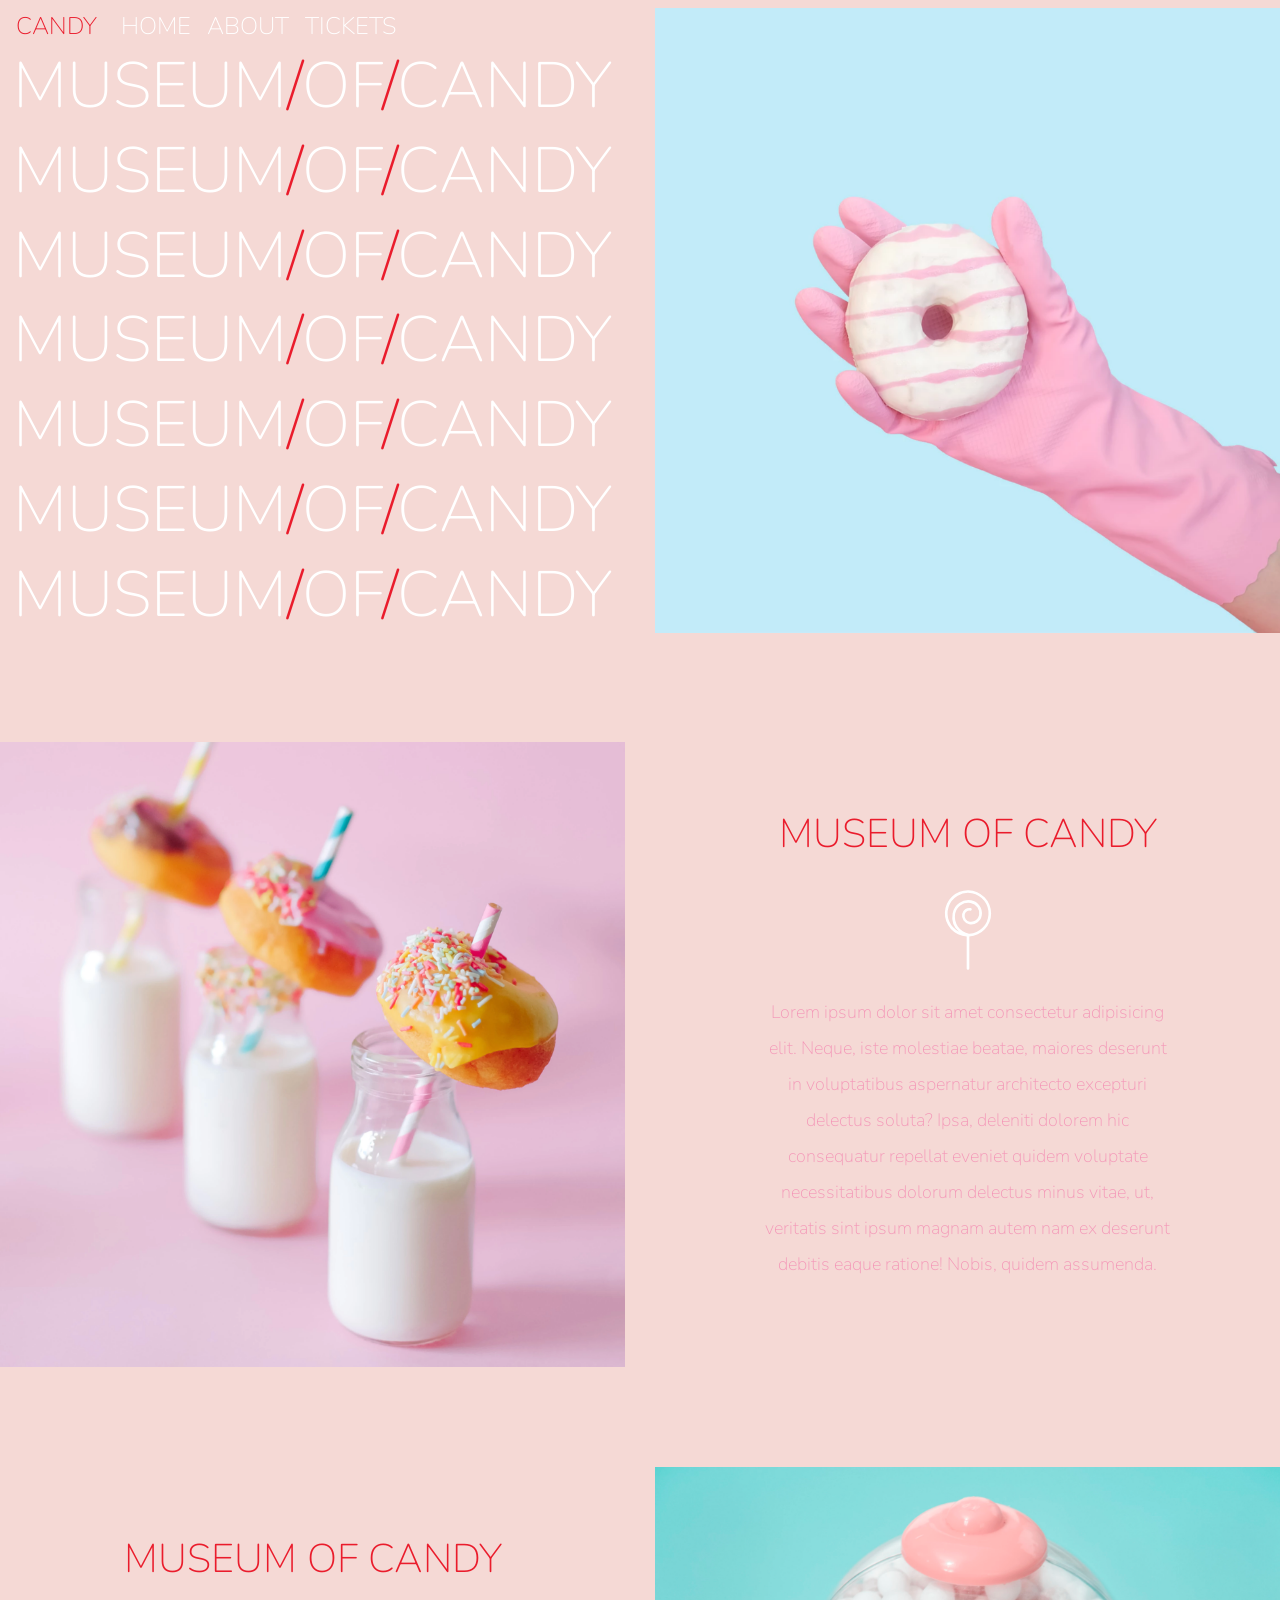
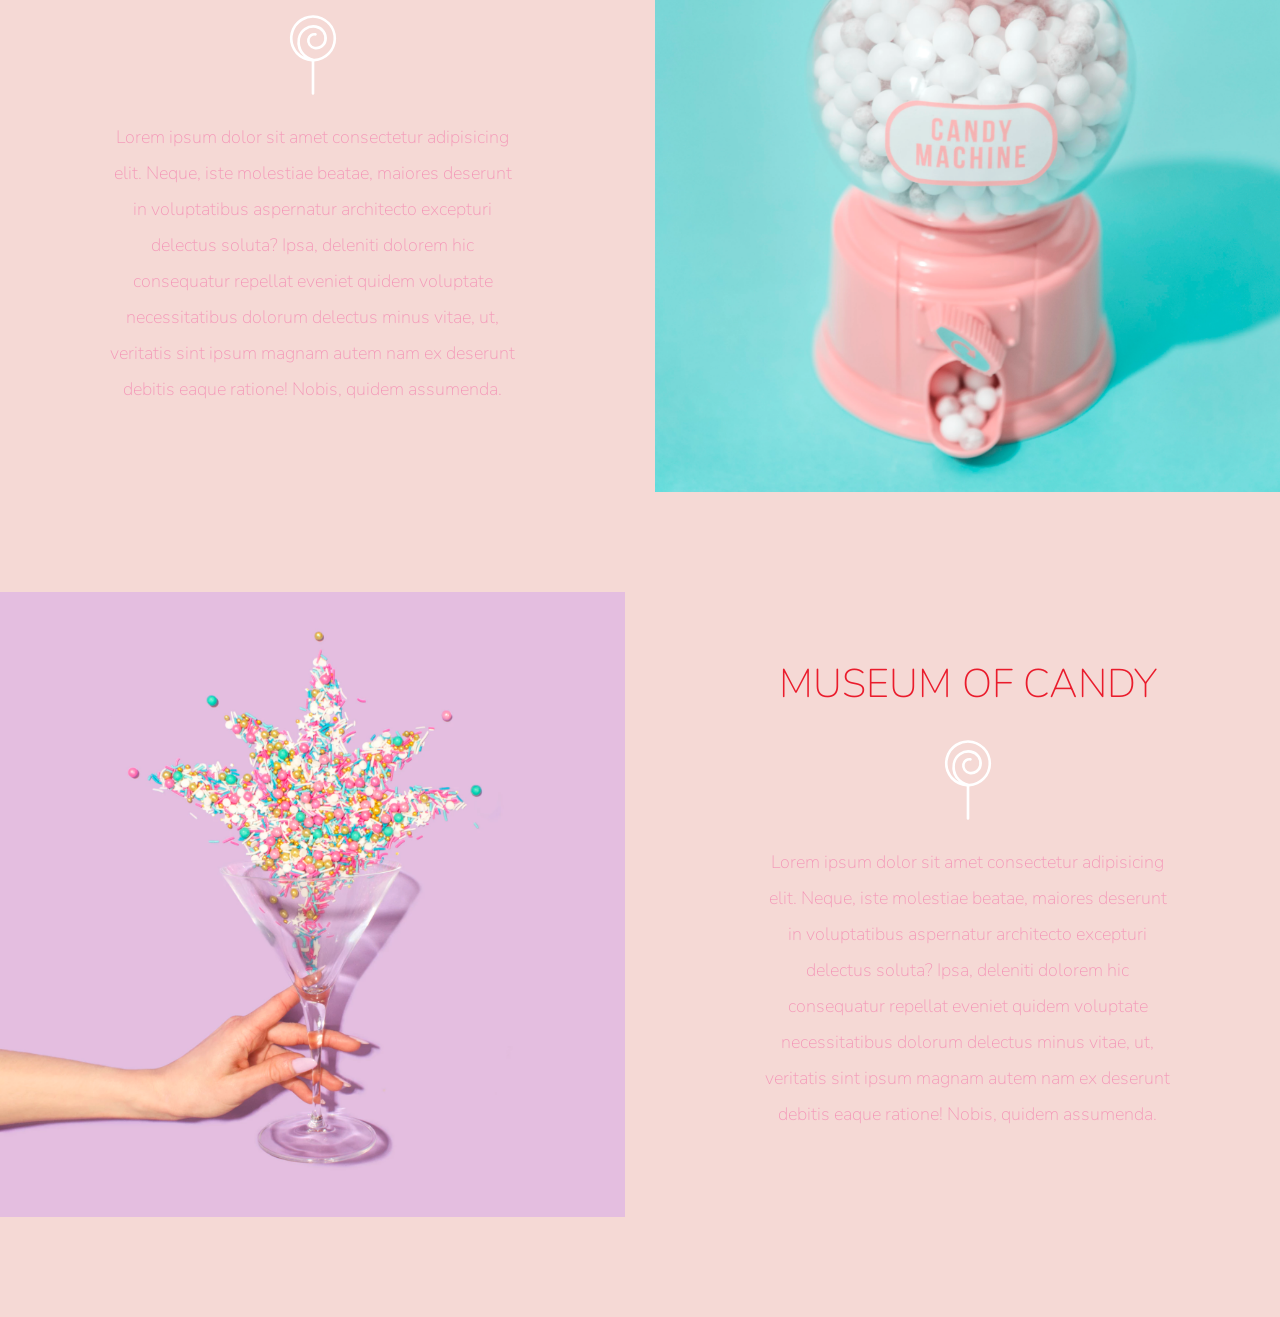
<file: index.html>
<!DOCTYPE html>
<html lang="en">
  <head>
    <meta charset="utf-8" />
    <meta
      name="viewport"
      content="width=device-width, initial-scale=1, shrink-to-fit=no"
    />

    <link
      href="https://fonts.googleapis.com/css?family=Nunito:200,300,400,700"
      rel="stylesheet"
    />

    <link
      rel="stylesheet"
      href="https://stackpath.bootstrapcdn.com/bootstrap/4.1.3/css/bootstrap.min.css"
      integrity="sha384-MCw98/SFnGE8fJT3GXwEOngsV7Zt27NXFoaoApmYm81iuXoPkFOJwJ8ERdknLPMO"
      crossorigin="anonymous"
    />

    <link rel="stylesheet" href="app.css" />

    <title>Museum of Candy</title>
  </head>

  <body>
    <nav
      id="mainNavbar"
      class="navbar navbar-dark navbar-expand-md py-0 fixed-top"
    >
      <a href="#" class="navbar-brand">CANDY</a>
      <button
        class="navbar-toggler"
        data-toggle="collapse"
        data-target="#navLinks"
        aria-label="Toggle navigation"
      >
        <span class="navbar-toggler-icon"></span>
      </button>
      <div class="collapse navbar-collapse" id="navLinks">
        <ul class="navbar-nav">
          <li class="nav-item">
            <a href="" class="nav-link">HOME</a>
          </li>
          <li class="nav-item">
            <a href="" class="nav-link">ABOUT</a>
          </li>
          <li class="nav-item">
            <a href="" class="nav-link">TICKETS</a>
          </li>
        </ul>
      </div>
    </nav>

    <section class="container-fluid px-0">
      <div class="row align-items-center">
        <div class="col-lg-6">
          <div
            id="headingGroup"
            class="text-white text-center d-none d-lg-block mt-5"
          >
            <h1 class="">MUSEUM<span>/</span>OF<span>/</span>CANDY</h1>
            <h1 class="">MUSEUM<span>/</span>OF<span>/</span>CANDY</h1>
            <h1 class="">MUSEUM<span>/</span>OF<span>/</span>CANDY</h1>
            <h1 class="">MUSEUM<span>/</span>OF<span>/</span>CANDY</h1>
            <h1 class="">MUSEUM<span>/</span>OF<span>/</span>CANDY</h1>
            <h1 class="">MUSEUM<span>/</span>OF<span>/</span>CANDY</h1>
            <h1 class="">MUSEUM<span>/</span>OF<span>/</span>CANDY</h1>
          </div>
        </div>
        <div class="col-lg-6">
          <img class="img-fluid" src="imgs/hand2.png" alt="" />
        </div>
      </div>
    </section>

    <section class="container-fluid px-0">
      <div class="row align-items-center content">
        <div class="col-md-6 order-2 order-md-1">
          <img src="imgs/milk.png" alt="" class="img-fluid" />
        </div>
        <div class="col-md-6 text-center order-1 order-md-2">
          <div class="row justify-content-center">
            <div class="col-10 col-lg-8 blurb mb-5 mb-md-0">
              <h2>MUSEUM OF CANDY</h2>
              <img
                src="imgs/lolli_icon.png"
                alt=""
                class="d-none d-lg-inline"
              />
              <p class="lead">
                Lorem ipsum dolor sit amet consectetur adipisicing elit. Neque,
                iste molestiae beatae, maiores deserunt in voluptatibus
                aspernatur architecto excepturi delectus soluta? Ipsa, deleniti
                dolorem hic consequatur repellat eveniet quidem voluptate
                necessitatibus dolorum delectus minus vitae, ut, veritatis sint
                ipsum magnam autem nam ex deserunt debitis eaque ratione! Nobis,
                quidem assumenda.
              </p>
            </div>
          </div>
        </div>
      </div>
      <div class="row align-items-center content">
        <div class="col-md-6 text-center">
          <div class="row justify-content-center">
            <div class="col-10 col-lg-8 blurb mb-5 mb-md-0">
              <h2>MUSEUM OF CANDY</h2>
              <img
                src="imgs/lolli_icon.png"
                alt=""
                class="d-none d-lg-inline"
              />
              <p class="lead">
                Lorem ipsum dolor sit amet consectetur adipisicing elit. Neque,
                iste molestiae beatae, maiores deserunt in voluptatibus
                aspernatur architecto excepturi delectus soluta? Ipsa, deleniti
                dolorem hic consequatur repellat eveniet quidem voluptate
                necessitatibus dolorum delectus minus vitae, ut, veritatis sint
                ipsum magnam autem nam ex deserunt debitis eaque ratione! Nobis,
                quidem assumenda.
              </p>
            </div>
          </div>
        </div>
        <div class="col-md-6">
          <img src="imgs/gumball.png" alt="" class="img-fluid" />
        </div>
      </div>
      <div class="row align-items-center content">
        <div class="col-md-6 order-2 order-md-1">
          <img src="imgs/sprinkles.png" alt="" class="img-fluid" />
        </div>
        <div class="col-md-6 text-center order-1 order-md-2">
          <div class="row justify-content-center">
            <div class="col-10 col-lg-8 blurb mb-5 mb-md-0">
              <h2>MUSEUM OF CANDY</h2>
              <img
                src="imgs/lolli_icon.png"
                alt=""
                class="d-none d-lg-inline"
              />
              <p class="lead">
                Lorem ipsum dolor sit amet consectetur adipisicing elit. Neque,
                iste molestiae beatae, maiores deserunt in voluptatibus
                aspernatur architecto excepturi delectus soluta? Ipsa, deleniti
                dolorem hic consequatur repellat eveniet quidem voluptate
                necessitatibus dolorum delectus minus vitae, ut, veritatis sint
                ipsum magnam autem nam ex deserunt debitis eaque ratione! Nobis,
                quidem assumenda.
              </p>
            </div>
          </div>
        </div>
      </div>
    </section>

    <script
      src="https://code.jquery.com/jquery-3.3.1.slim.min.js"
      integrity="sha384-q8i/X+965DzO0rT7abK41JStQIAqVgRVzpbzo5smXKp4YfRvH+8abtTE1Pi6jizo"
      crossorigin="anonymous"
    ></script>
    <script
      src="https://cdnjs.cloudflare.com/ajax/libs/popper.js/1.14.3/umd/popper.min.js"
      integrity="sha384-ZMP7rVo3mIykV+2+9J3UJ46jBk0WLaUAdn689aCwoqbBJiSnjAK/l8WvCWPIPm49"
      crossorigin="anonymous"
    ></script>
    <script
      src="https://stackpath.bootstrapcdn.com/bootstrap/4.1.3/js/bootstrap.min.js"
      integrity="sha384-ChfqqxuZUCnJSK3+MXmPNIyE6ZbWh2IMqE241rYiqJxyMiZ6OW/JmZQ5stwEULTy"
      crossorigin="anonymous"
    ></script>

    <script>
      $(function () {
        $(document).scroll(function () {
          var $nav = $("#mainNavbar");
          $nav.toggleClass("scrolled", $(this).scrollTop() > $nav.height());
        });
      });
    </script>
  </body>
</html>
</file>
<file: app.css>
body {
    background: #f5d9d5;
    font-family: "Nunito", sans-serif;
}

.blurb h2 {
   color: #EA1C2C;
   font-weight: 100;
   font-size: 2.5rem;
}

.blurb p {
    color: #f498b8;
    font-weight: 100;
    font-size: 1.125rem;
    line-height: 2;
}

.content {
    margin-top: 100px;
    margin-bottom: 100px;
}

#mainNavbar {
    font-size: 1.5rem;
    font-weight: 100;    
}

#mainNavbar .nav-link {
    color: white;
}

#mainNavbar .nav-link:hover {
    color: #EA1C2C;
}

#mainNavbar .navbar-brand {
    color: #EA1C2C;
    font-size: 1.5rem;
}

#headingGroup span {
    color: #EA1C2C;
}

#headingGroup h1 {
    font-weight: 100;
    font-size: 4rem;
}

.navbar.scrolled {
    background: rgb(222,192,222);
    transition: background 500ms;
}

@media (max-width: 1200px) {
    #headingGroup h1 {
        font-weight: 100;
        font-size: 3rem;
    }
    .blurb h2 {
        font-size: 2rem;
    }
}
</file>
